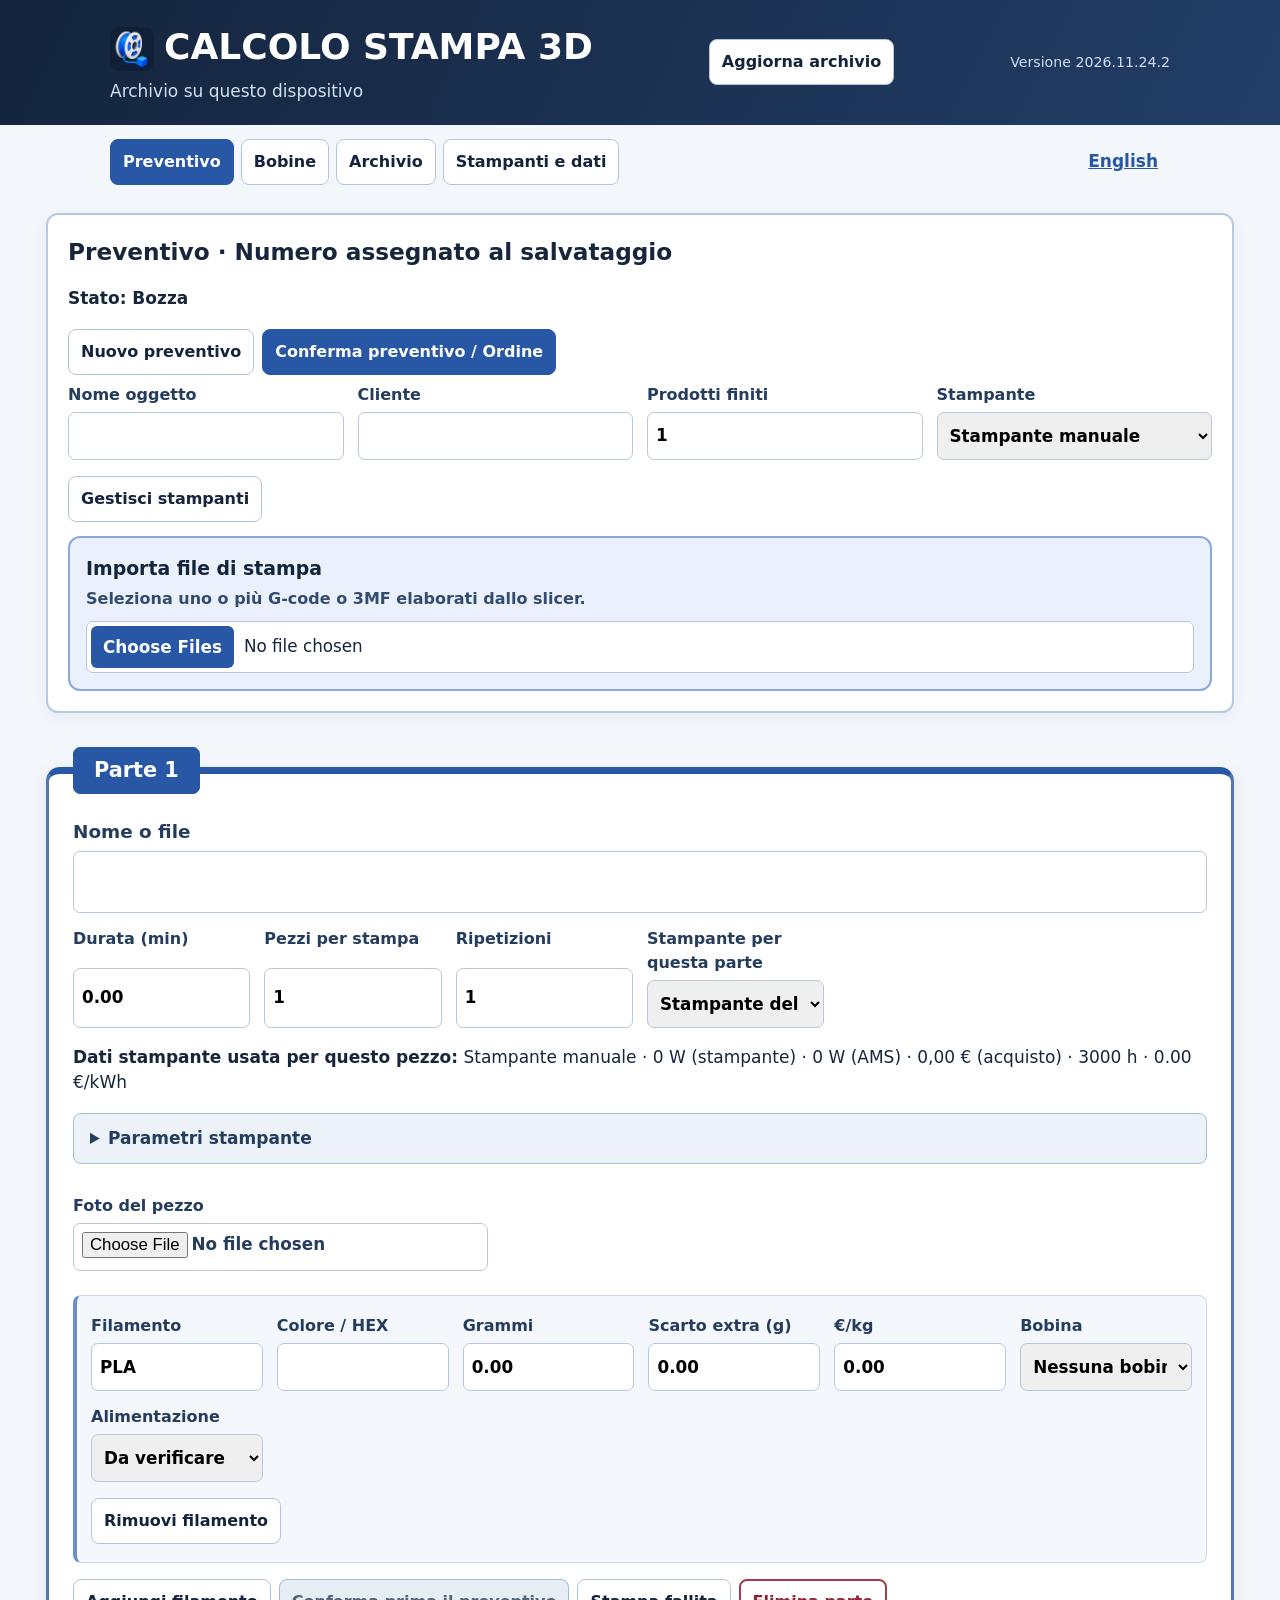
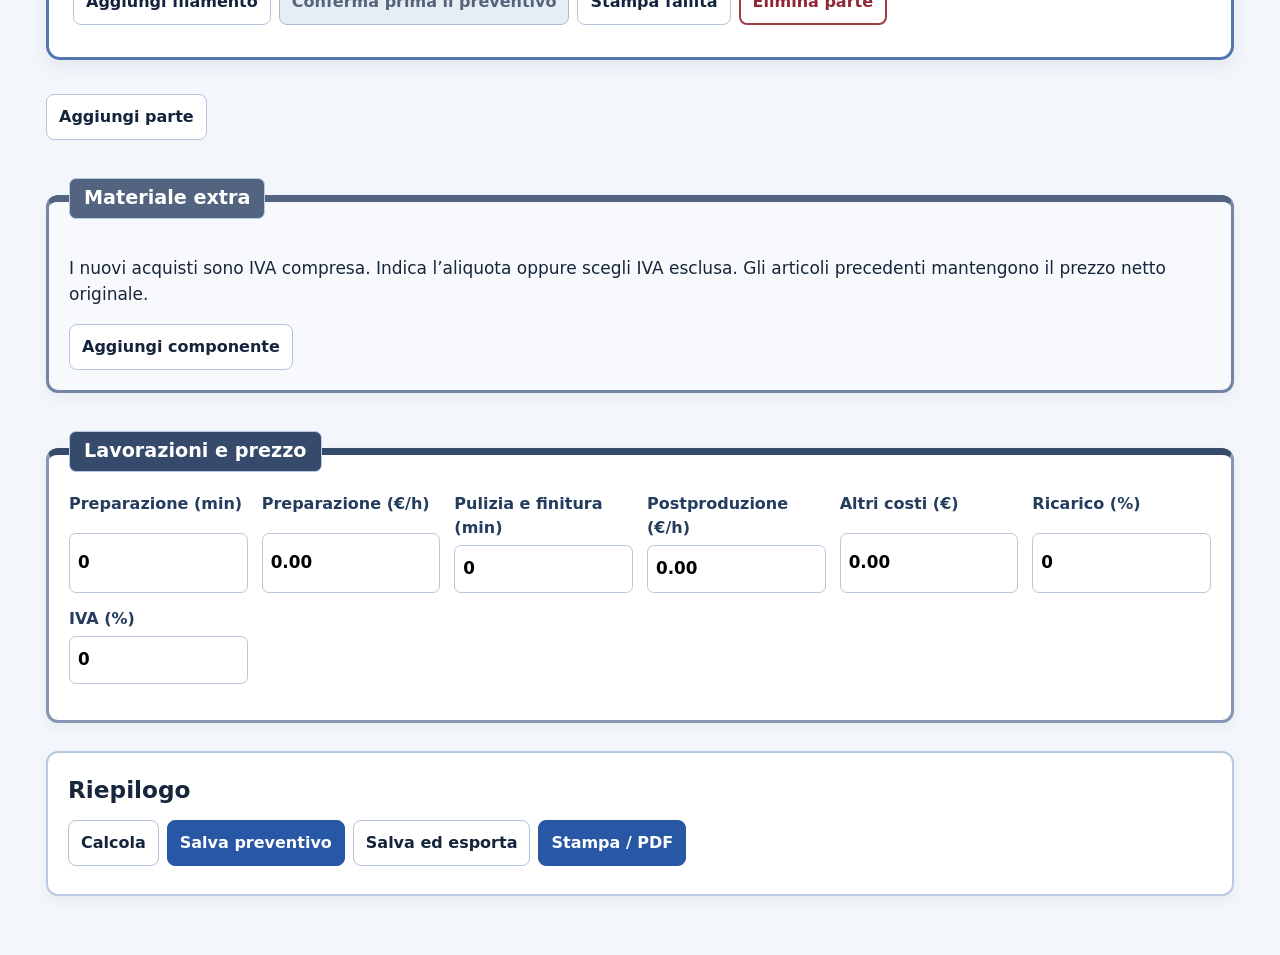
<file: index.html>
<!doctype html><html lang="it"><meta charset="utf-8"><meta name="viewport" content="width=device-width, initial-scale=1"><meta name="theme-color" content="#14243C"><link rel="manifest" href="./manifest.webmanifest?v=bobina"><link rel="stylesheet" href="./app.css?v=2026.11.23.1"><title>CALCOLO STAMPA 3D</title><link rel="icon" type="image/png" href="./bobina-32.png"><link rel="apple-touch-icon" href="./bobina-180.png">
<header><div><h1><img src="./bobina-192.png" alt="" width="44" height="44" style="vertical-align:middle;border-radius:10px;margin-right:10px">CALCOLO STAMPA 3D</h1><p id="sync" role="status">Connessione all’archivio…</p></div><button id="reload">Aggiorna archivio</button><small id="app-version" style="align-self:center;color:#d1def1">Caricamento versione…</small></header>
<nav aria-label="Sezioni"><button data-tab="quote" aria-current="page">Preventivo</button><button data-tab="spools">Bobine</button><button data-tab="archive">Archivio</button><button data-tab="settings">Stampanti e dati</button><a class="lingua" href="./english.html" lang="en">English</a></nav>
<main id="view"></main><p id="message" role="status"></p><script defer src="./app.js?v=2026.11.24.2"></script></html>
</file>
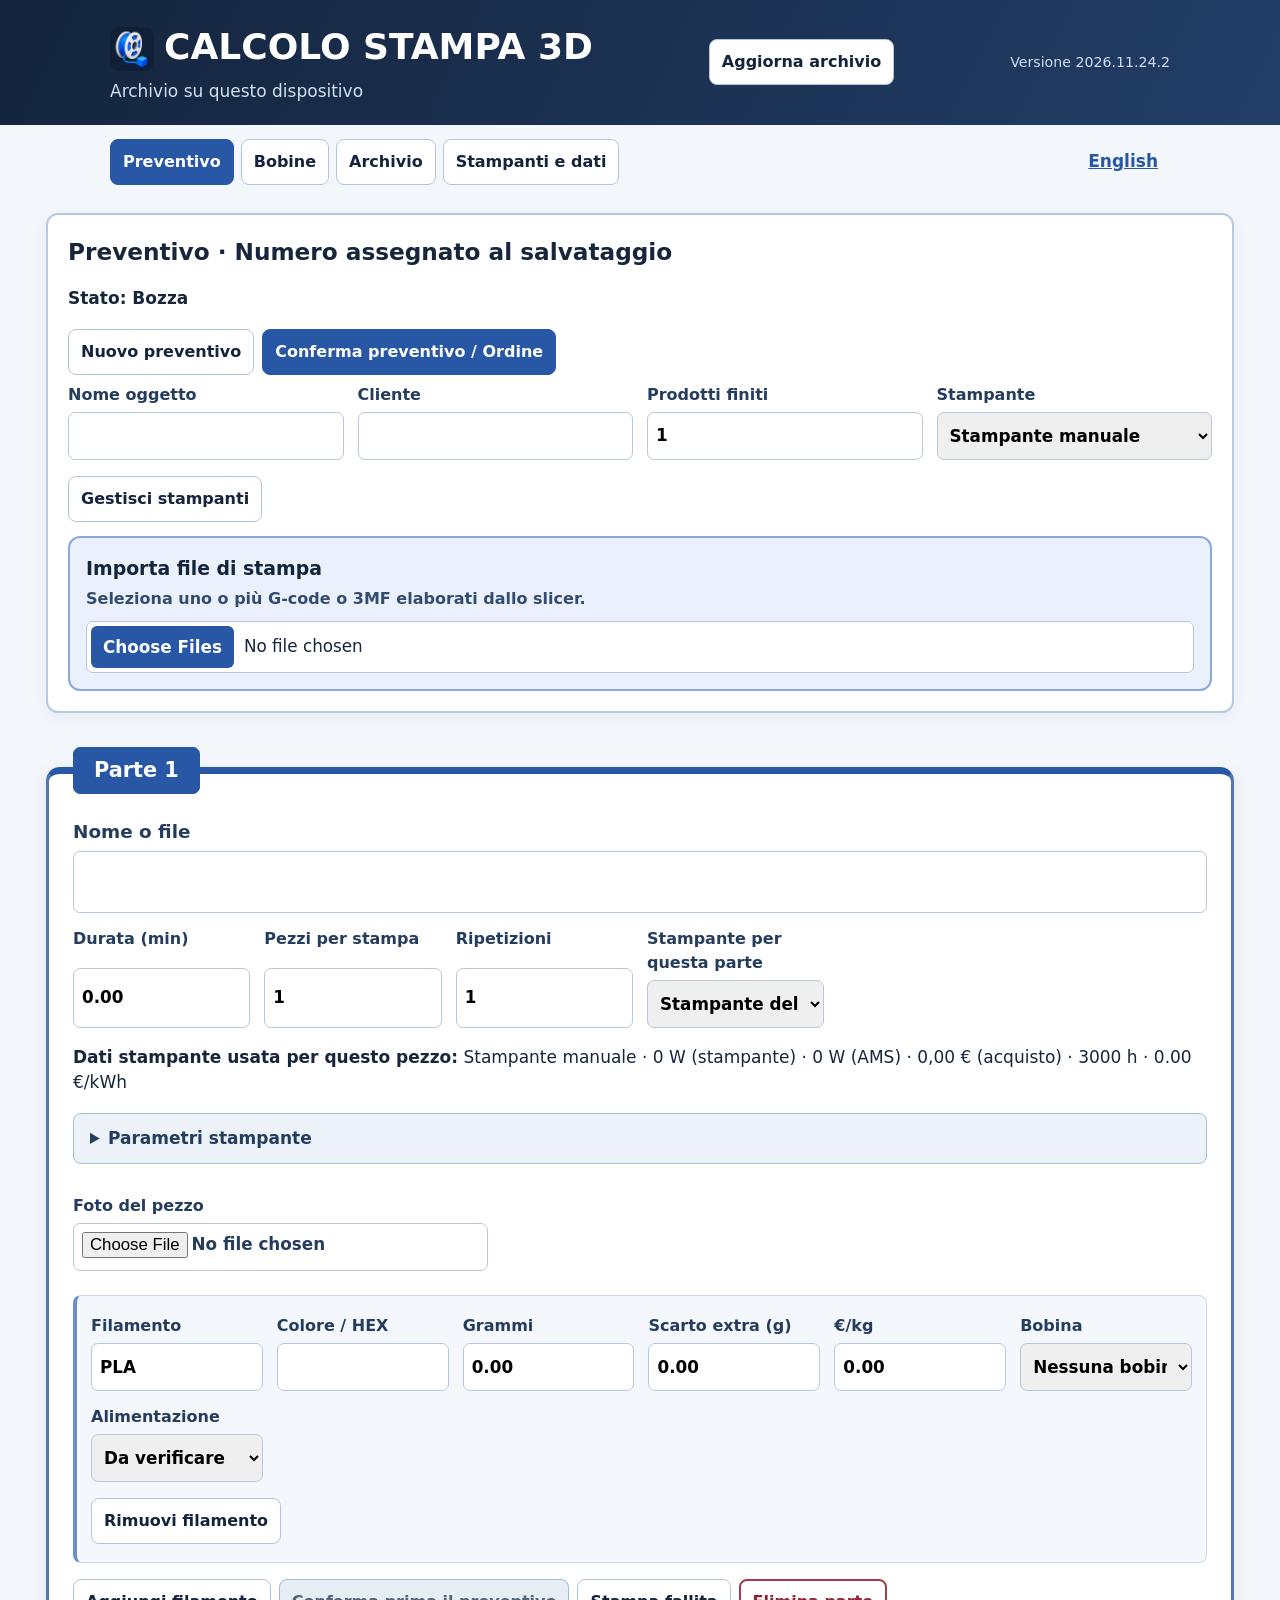
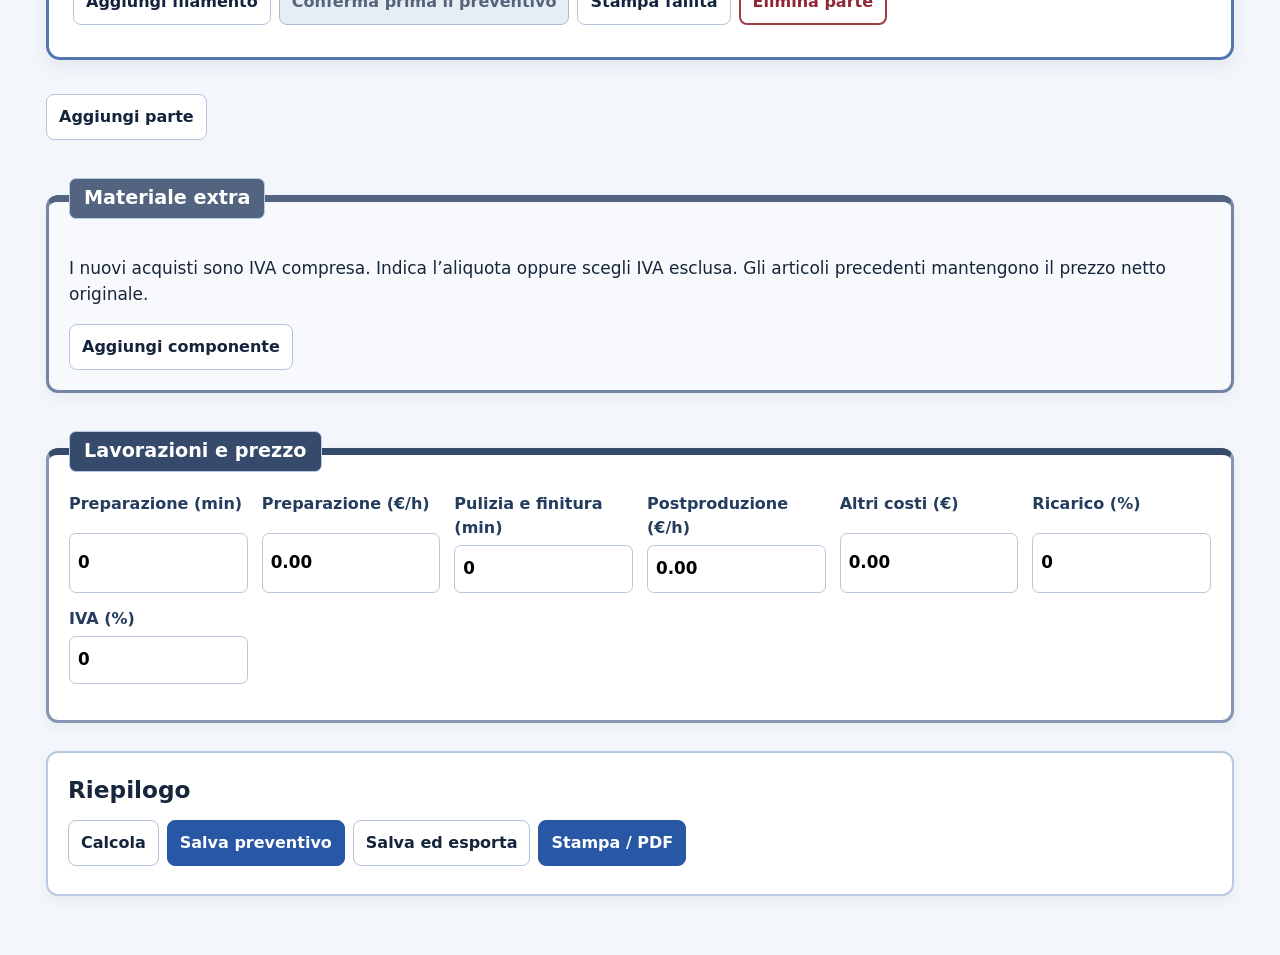
<file: AVVIA VERSIONE PULITA.html>
<!doctype html><html lang="it"><meta charset="utf-8"><title>Avvia la versione pulita</title><meta http-equiv="refresh" content="0; url=./index.html?archivio=pulito"><a href="./index.html?archivio=pulito">Apri la versione pulita</a></html>
</file>
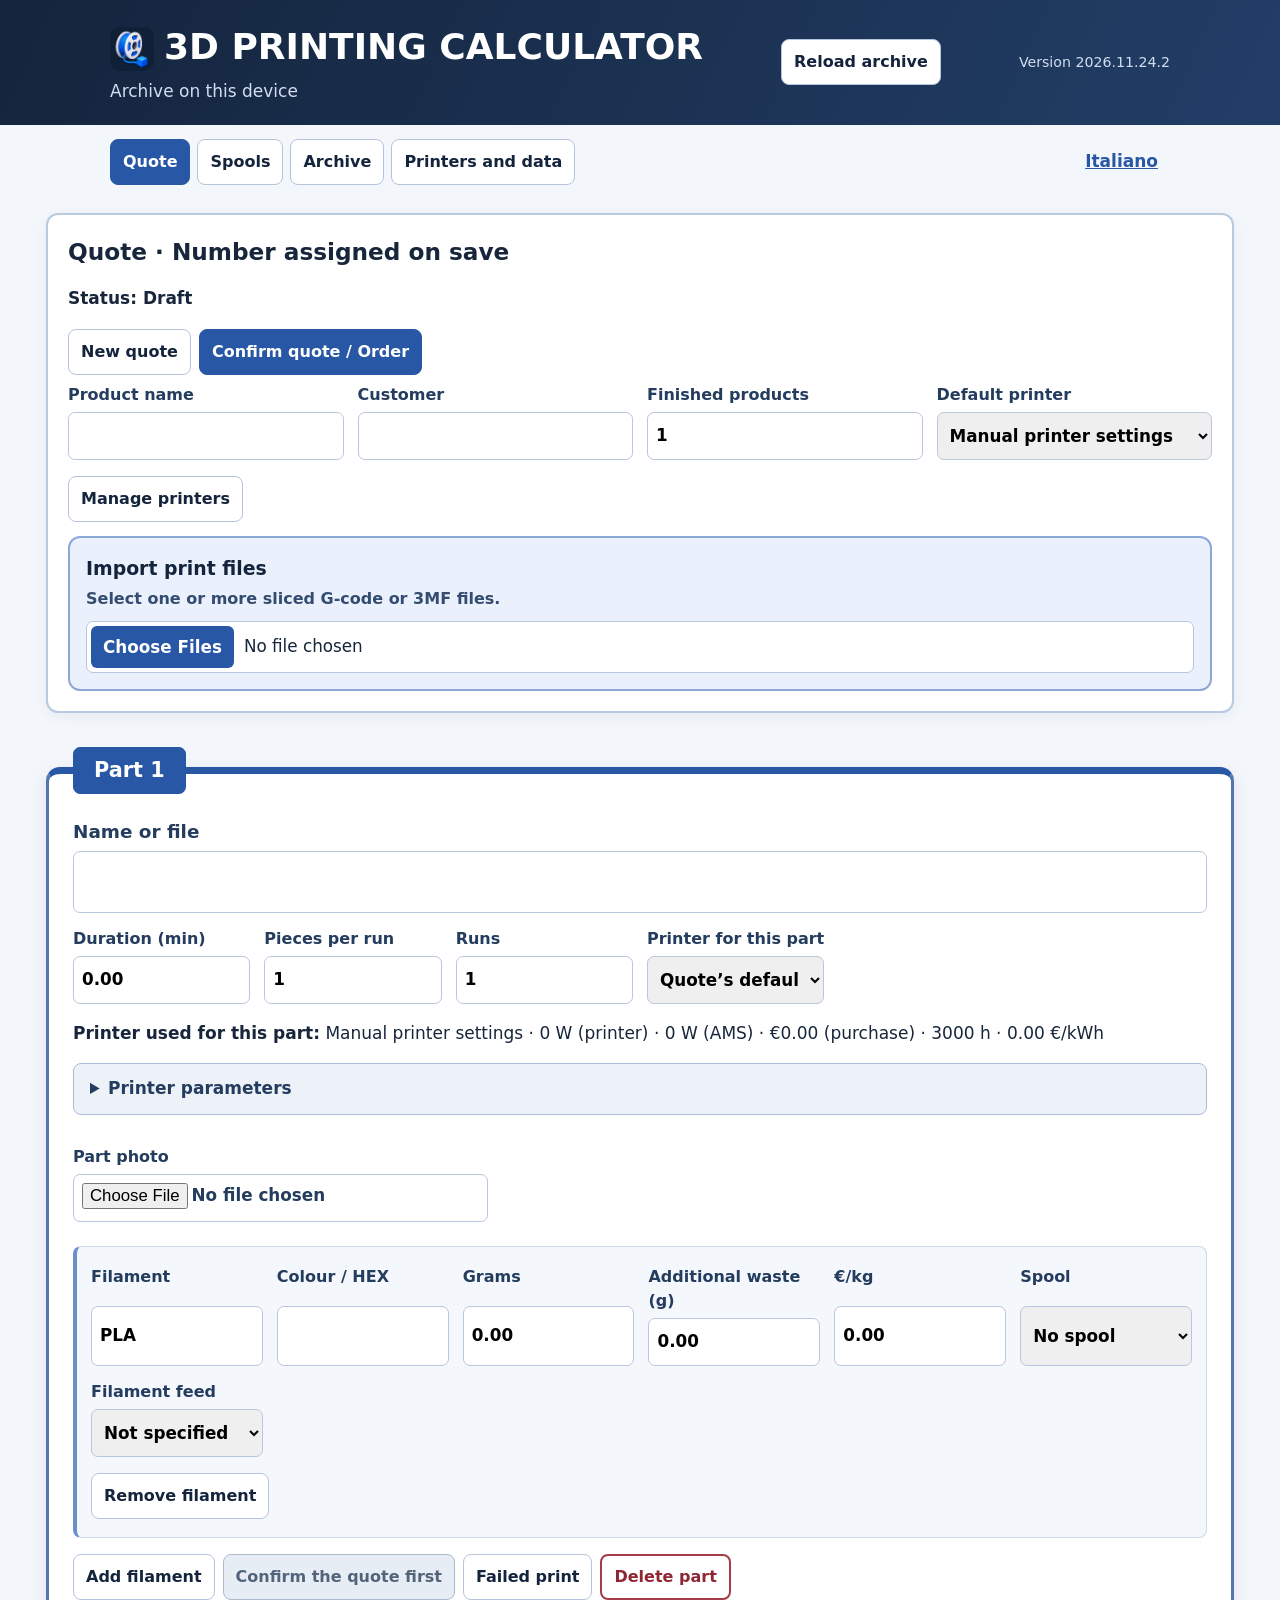
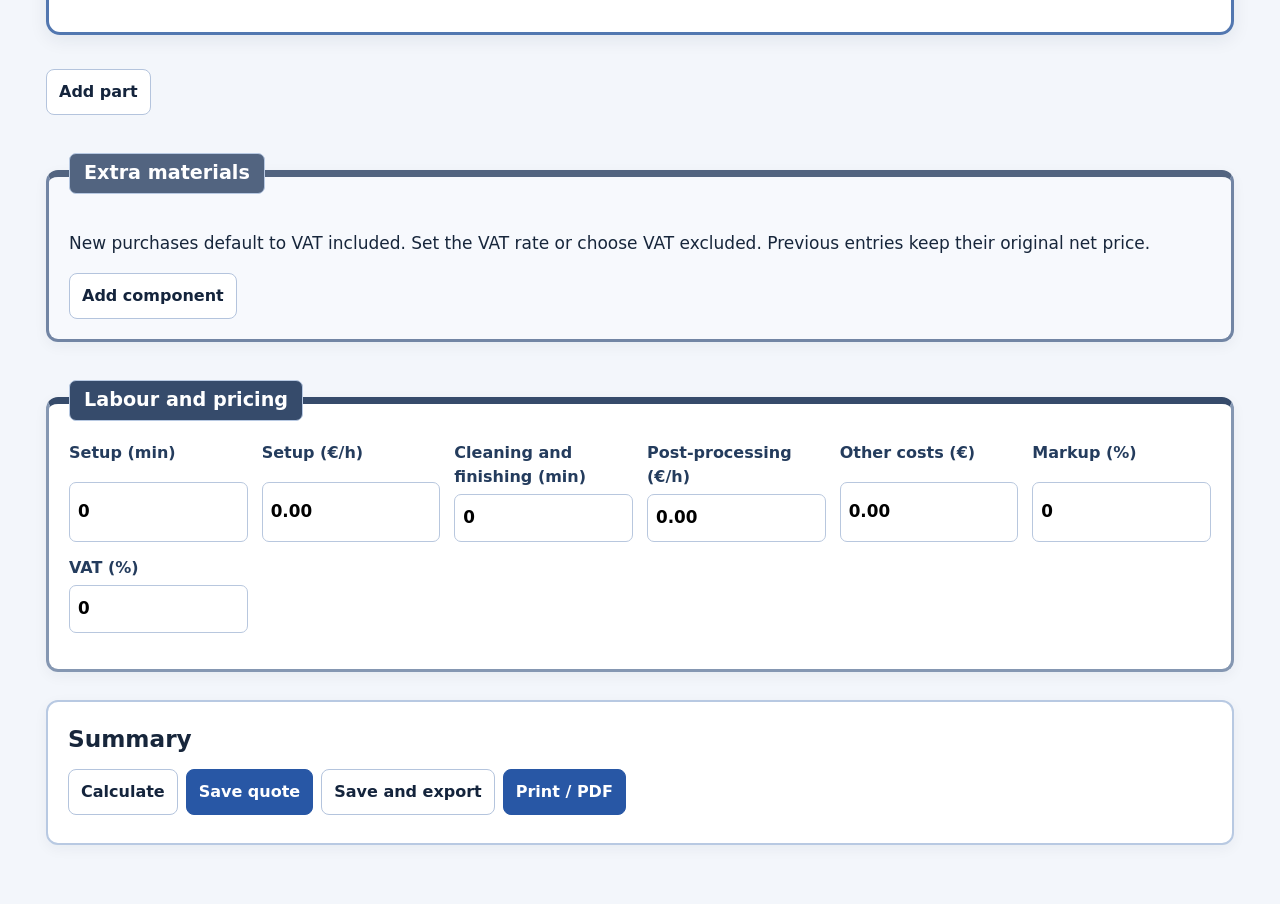
<file: english.html>
<!doctype html><html lang="en"><meta charset="utf-8"><meta name="viewport" content="width=device-width, initial-scale=1"><meta name="theme-color" content="#14243C"><link rel="manifest" href="./manifest.webmanifest?v=bobina"><link rel="stylesheet" href="./app.css?v=2026.11.23.1"><title>3D PRINTING CALCULATOR</title><link rel="icon" type="image/png" href="./bobina-32.png"><link rel="apple-touch-icon" href="./bobina-180.png">
<header><div><h1><img src="./bobina-192.png" alt="" width="44" height="44" style="vertical-align:middle;border-radius:10px;margin-right:10px">3D PRINTING CALCULATOR</h1><p id="sync" role="status">Loading archive…</p></div><button id="reload">Reload archive</button><small id="app-version" style="align-self:center;color:#d1def1">Loading version…</small></header>
<nav aria-label="Sections"><button data-tab="quote" aria-current="page">Quote</button><button data-tab="spools">Spools</button><button data-tab="archive">Archive</button><button data-tab="settings">Printers and data</button><a class="lingua" href="./index.html" lang="it">Italiano</a></nav>
<main id="view"></main><p id="message" role="status"></p><script defer src="./english.js?v=2026.11.24.2"></script></html>
</file>
<file: app.css>
*{box-sizing:border-box}body{margin:0;background:#F3F6FB;color:#17263B;font:16px system-ui,sans-serif}header{background:#14243C;color:white;display:flex;align-items:center;justify-content:space-between;gap:12px;padding:20px max(16px,calc((100vw - 1060px)/2))}h1{margin:0;font-size:clamp(21px,5vw,32px)}header p{margin:5px 0 0;color:#D1DEF1}nav,main{max-width:1092px;margin:auto;padding:14px 16px}nav{display:flex;gap:7px;flex-wrap:wrap}button,input,select{font:inherit}button{min-height:43px;border:1px solid #B4C4DD;border-radius:8px;background:white;color:#14243C;padding:8px 12px;cursor:pointer}button.primary,[aria-current=page]{background:#2857A5;color:white;border-color:#2857A5}.card,fieldset{background:white;border:1px solid #DCE4F1;border-radius:12px;padding:14px;margin:0 0 14px;min-width:0}legend{font-weight:700}h2,h3{margin:0 0 12px}label{display:grid;gap:5px;font-size:.92rem}input,select{width:100%;min-height:43px;padding:8px;border:1px solid #B8C7DE;border-radius:7px}.fields{display:grid;grid-template-columns:repeat(auto-fit,minmax(min(100%,135px),1fr));gap:10px;margin-bottom:10px}.actions{display:flex;gap:8px;flex-wrap:wrap;margin:8px 0}.row{border-top:1px solid #DCE4F1;padding:10px 0}.total{font-size:1.65rem;font-weight:700}#message:not(:empty){position:fixed;bottom:12px;left:12px;right:12px;max-width:700px;margin:auto;background:#14243C;color:white;padding:12px;border-radius:8px}a{color:inherit}@media print{header,nav,button,#message{display:none}}dialog{width:min(680px,calc(100% - 24px));max-height:calc(100% - 24px);padding:0;border:0;border-radius:12px}dialog .card{margin:0}dialog::backdrop{background:#17263B99}
header{background:linear-gradient(115deg,#14243c,#223e67)}.card,fieldset{box-shadow:0 3px 12px #14243c0a}button:hover{border-color:#2857a5}button:focus-visible,input:focus-visible,select:focus-visible{outline:3px solid #7298de;outline-offset:2px}dialog::backdrop{background:#14243c99}
.foto-controllo{display:flex;align-items:center;gap:12px;flex-wrap:wrap;padding:8px 0}.foto-parte{width:auto;max-width:128px;max-height:96px;border-radius:8px}
.import-panel{margin-top:14px;padding:16px;background:#eaf1fc;border:2px solid #8ba8d9;border-radius:12px}.import-panel label{margin-bottom:10px}.import-panel strong{font-size:1.18rem;color:#14243c}.import-panel span{color:#334c70}.import-panel input{min-height:52px;max-width:100%;padding:4px;background:#fff}.import-panel input::file-selector-button{min-height:42px;margin-right:10px;padding:8px 12px;background:#2857a5;color:#fff;border:0;border-radius:6px;font:inherit;font-weight:650;cursor:pointer}.import-panel input::file-selector-button:hover{background:#1e4688}
.lingua{margin-left:auto;align-self:center;padding:9px 12px;color:#2857a5;font-weight:650}

/* Clear section hierarchy and comfortable text sizes */
body{font-size:17px;line-height:1.5}
main{max-width:1220px}
header h1{font-size:clamp(26px,4vw,36px)}
label{font-size:1rem;font-weight:600;color:#243c5d}
input,select{font-size:1.05rem;min-height:48px}
button{font-size:1rem;font-weight:600;min-height:46px}
h2{font-size:1.45rem}
fieldset,.card{margin-bottom:28px;padding:20px;border:2px solid #b8c9e2;box-shadow:0 4px 14px #14243c0d}
fieldset{border-top:5px solid #2857a5}
legend{font-size:1.2rem;font-weight:750;line-height:1.4;padding:6px 14px;background:#e7eefb;border:1px solid #b8c9e2;border-radius:7px;color:#14243c}
.fields{gap:14px;margin-bottom:16px;grid-template-columns:repeat(auto-fit,minmax(min(100%,170px),1fr))}
.row{margin-top:16px;padding:18px 0;border-top:2px solid #b8c9e2}
.row>strong{display:block;font-size:1.1rem;margin-bottom:10px}
fieldset>.row{padding:18px 14px;background:#f4f7fc;border:1px solid #ccd8eb;border-left:4px solid #6c8fc6;border-radius:8px;margin-bottom:16px}
.total{font-size:2rem}
dialog{width:min(820px,calc(100% - 24px))}
@media(max-width:540px){fieldset,.card{padding:14px;margin-bottom:24px}.fields{gap:12px}legend{font-size:1.1rem}nav{gap:8px}nav button{flex:1 1 40%}}

.parte-stampa{border:3px solid #5277b0;border-top:7px solid #2857a5;border-radius:14px;margin:34px 0;padding:24px;background:#fff;box-shadow:0 5px 18px #14243c14}
.parte-stampa legend{background:#2857a5;color:white;border-color:#2857a5;font-size:1.3rem;padding:8px 20px}
.settore-extra{border:3px solid #7285a4;border-top:7px solid #526480;background:#f7f9fd;margin-top:38px}
.settore-extra legend{background:#526480;color:white}
.settore-lavorazioni{border:3px solid #8597b2;border-top:7px solid #364b6b;margin-top:38px}
.settore-lavorazioni legend{background:#364b6b;color:white}
.parametri-stampante{margin:16px 0 22px;padding:12px 16px;background:#edf2f9;border:1px solid #aabdd8;border-radius:8px}
.parametri-stampante summary{cursor:pointer;font-weight:650;color:#243c5d}
.parametri-stampante[open] summary{margin-bottom:16px}
button[data-action^="rmPart:"]{border:2px solid #a33c47;color:#8f2632;font-weight:700}
@media(max-width:540px){.parte-stampa{padding:14px;margin:28px 0}.parte-stampa legend{font-size:1.15rem}}

.parte-stampa>.fields>.nome-file-esteso{grid-column:1 / -1;font-size:1.15rem}
.nome-file-esteso input{width:100%;min-height:62px;padding:14px 16px;font-size:1.22rem;font-weight:650;line-height:1.4}
@media(max-width:540px){.nome-file-esteso input{min-height:58px;font-size:1.1rem}}

button[data-action^="consume:"]:disabled{background:#e7edf5;color:#52637a;border-color:#aab9cc;cursor:default;opacity:1}
</file>
